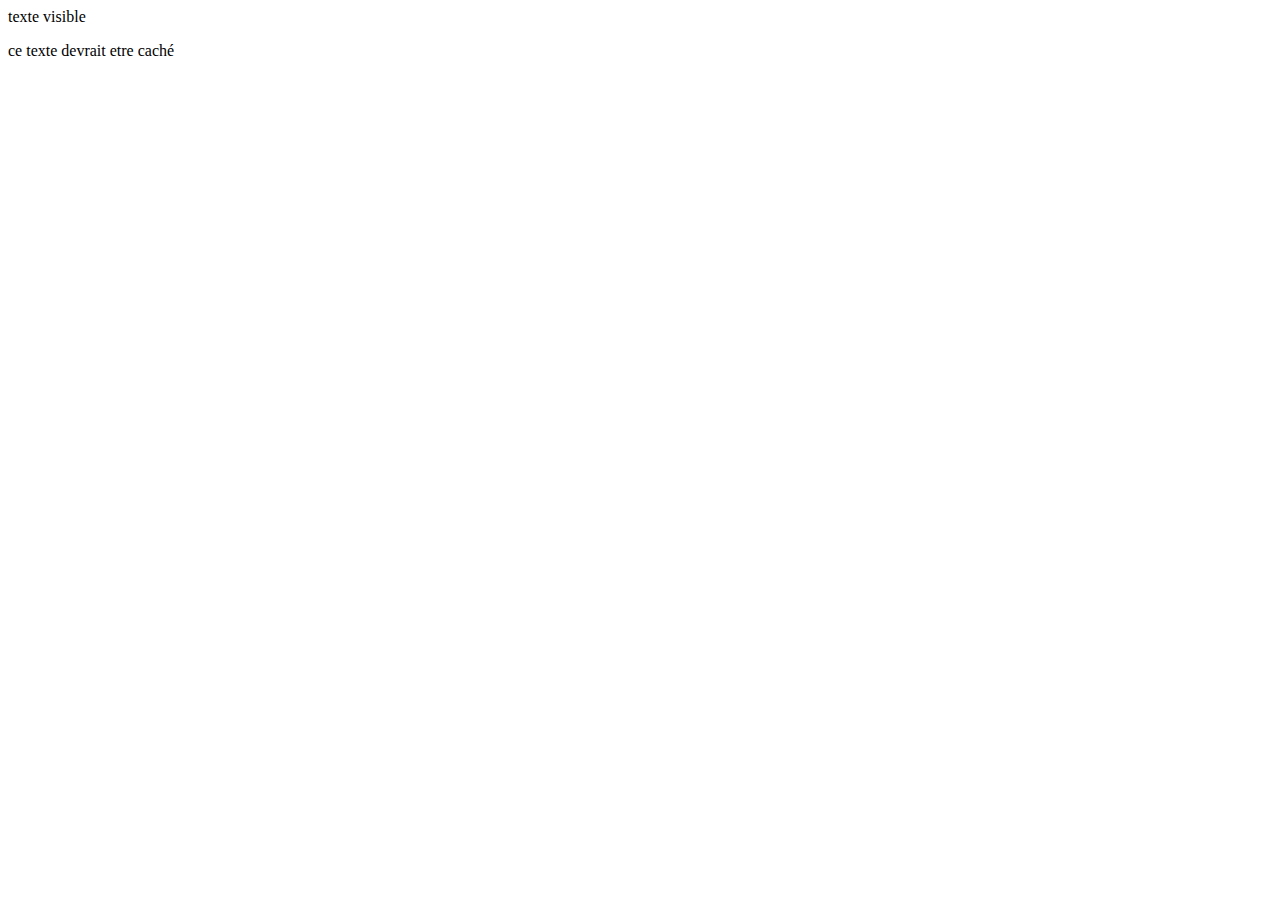
<file: cacherClass/index.html>
<html lang="en">
<head>
    <meta charset="UTF-8">
    <meta name="viewport" content="width=device-width, initial-scale=1.0">
    <title>Document</title>
    <link rel="stylesheet" href="style.css">
</head>
<body>
    <p id = "premier">texte visible</p>
    <p id =  "Second" class="hidden">ce texte devrait etre caché</p>
</body>
<script src="index.js"></script>
</html>
</file>
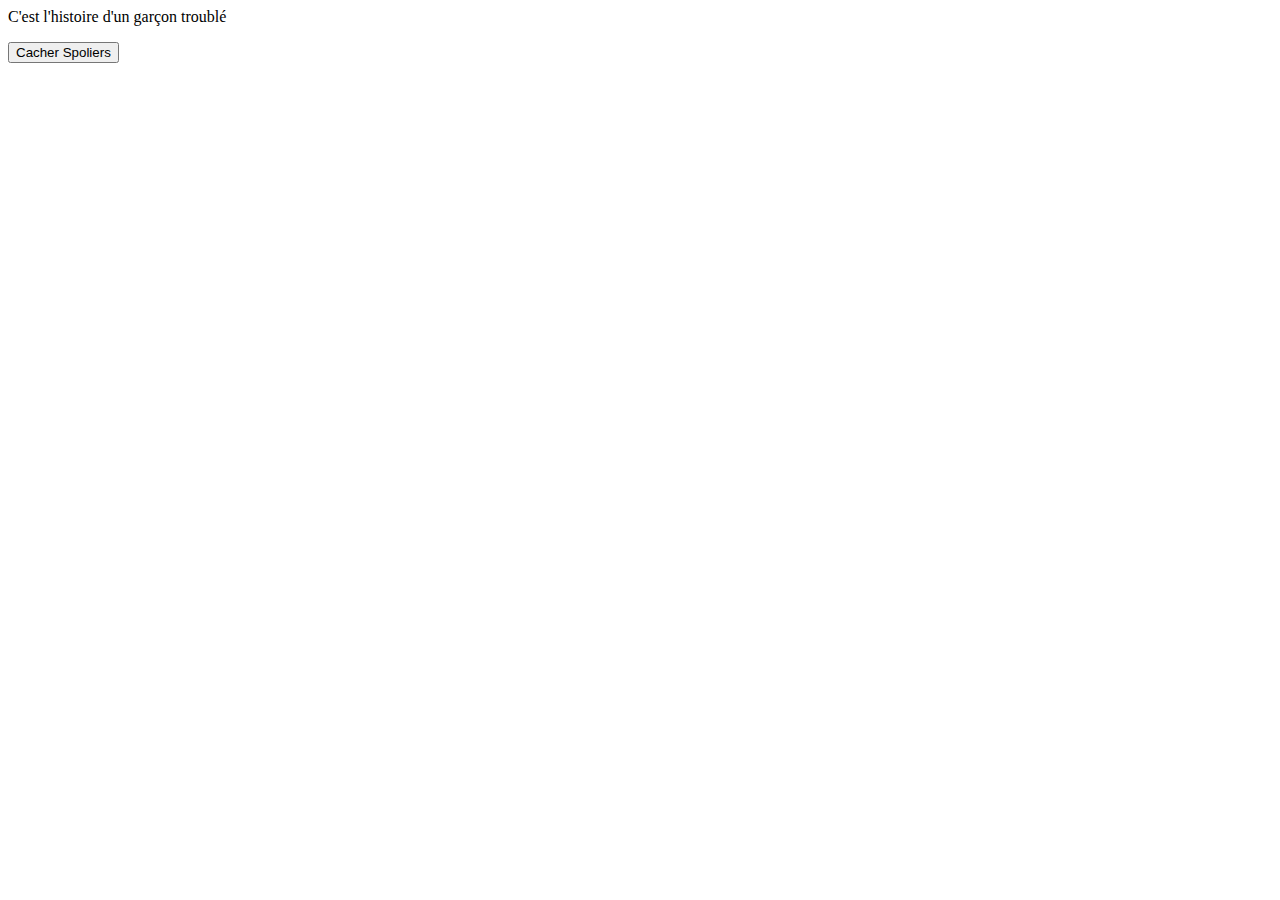
<file: cacherLesSpoilers/index.html>
<html lang="en">
<head>
    <meta charset="UTF-8">
    <meta name="viewport" content="width=device-width, initial-scale=1.0">
    <title>Document</title>
    <link rel="stylesheet" href="style.css">
</head>
<body>
    <p>C'est l'histoire d'un garçon troublé</p>
    <p class="spoiler">car il s'avère que son ours en peluche a disparu</p>
    <p class="spoiler">mais finalement il le retrouve</p>
    <button id="cacheSpoilers" >Cacher Spoliers</button>
    <script src="indexSpoiler.js"></script>
</body>

</html>
</file>
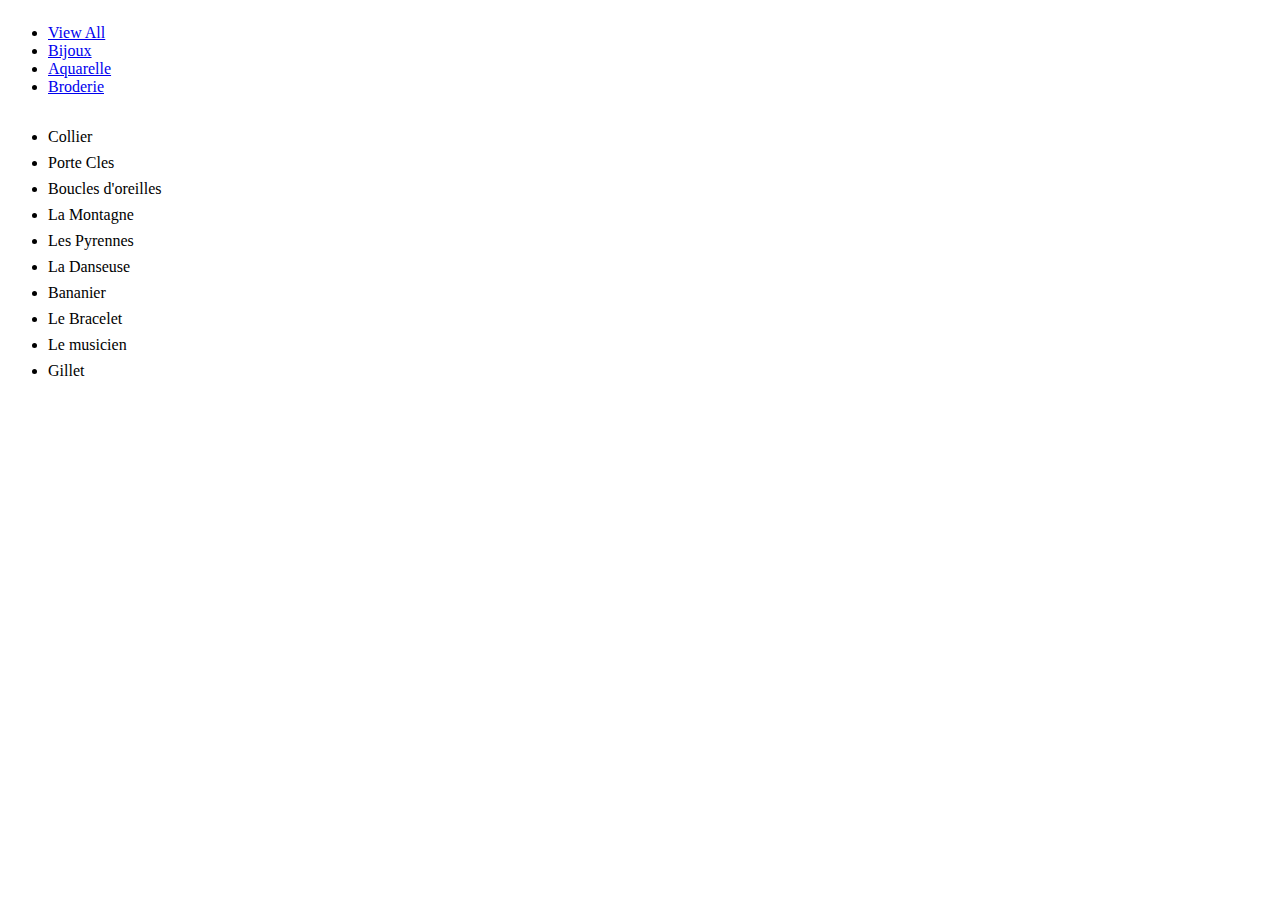
<file: filterByCategories/index.html>
<html lang="en">
<head>
    <meta charset="UTF-8">
    <meta name="viewport" content="width=device-width, initial-scale=1.0">
    <title>Document</title>
    <link rel="stylesheet" href="style.css">
</head>
<body>
    <div id="menu">

        <ul>
      
            <li><a href="#" data-filter="all">View All</a></li>

            <li><a href="#" data-filter="Bijoux">Bijoux</a></li>

            <li><a href="#" data-filter="Aquarelle">Aquarelle</a></li>

            <li><a href="#" data-filter="Broderie">Broderie</a></li>

        </ul>


    </div>
    <div >

        <ul class="articles">
        <li><article class="Bijoux">Collier</article></li>
        <li><article class="Broderie">Porte Cles</article></li>
        <li><article class="Bijoux">Boucles d'oreilles</article></li>
        <li><article class="Aquarelle">La Montagne</article></li>
        <li><article class="Aquarelle">Les Pyrennes</article></li>
        <li><article class="Aquarelle">La Danseuse</article></li>
        <li><article class="Broderie">Bananier</article></li>
        <li><article class="Bijoux"> Le Bracelet</article></li>
        <li><article class="Aquarelle">Le musicien </article></li>
        <li><article class="Broderie">Gillet</article></li>
        </ul>
       
    
          
    

    </div>

    <script src="script.js"></script>
</body>
</html>
</file>
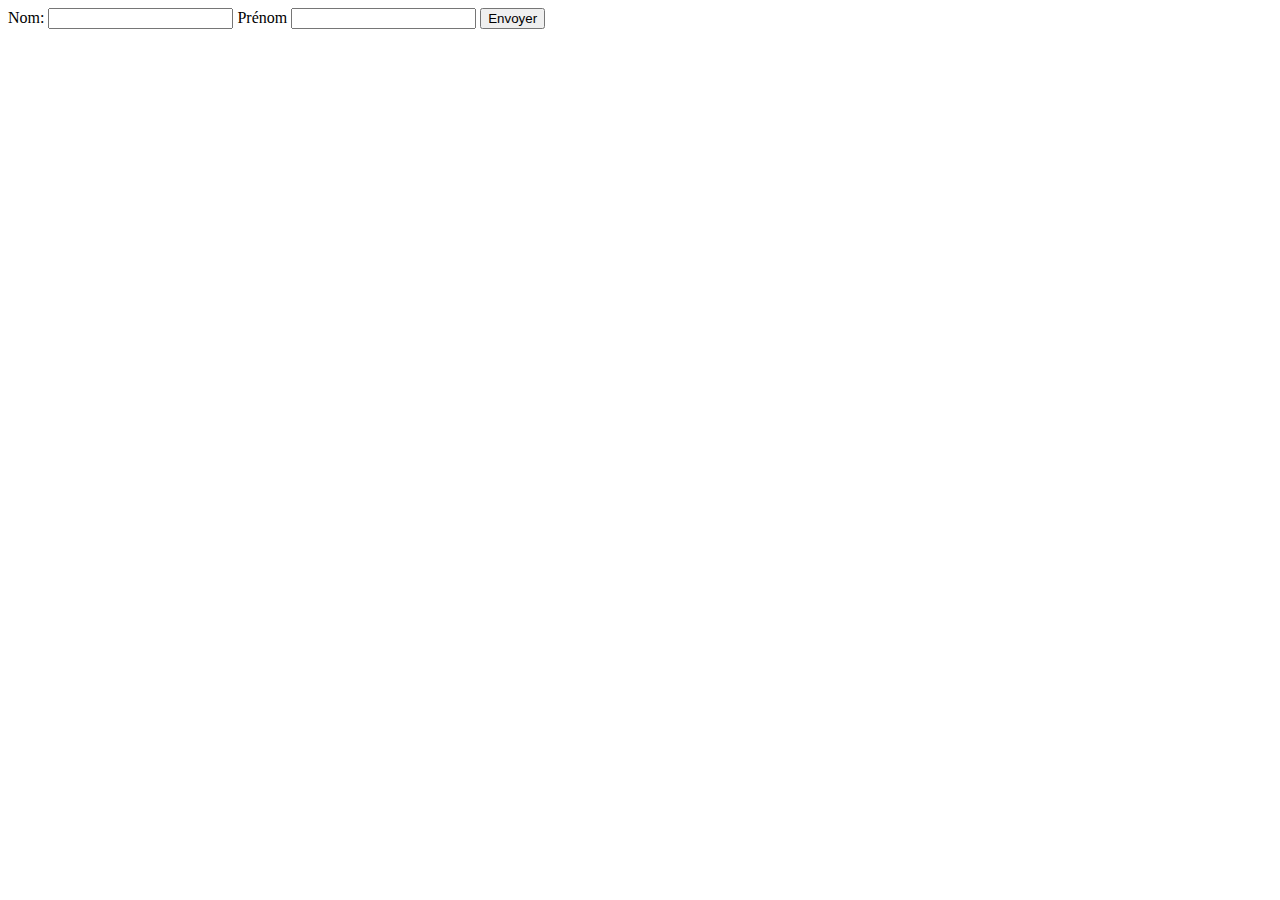
<file: JS-FORM-1/index.html>
<html lang="en">
<head>
    <meta charset="UTF-8">
    <meta name="viewport" content="initial-scale=1.0">
    <title>Document</title>
</head>
<body>
    <form action="urlDeMonSite.com" id = "form1">

    <label for="lastName">Nom:</label>
    <input id = "lastName" type ="text" value="">


    <label for="name"> Prénom</label>
    <input id = "name" type ="text" value="">
    
    
    <button type="submit">Envoyer</button>
    </form>
    <script src="index.js"></script>
</body>
</html>
</file>
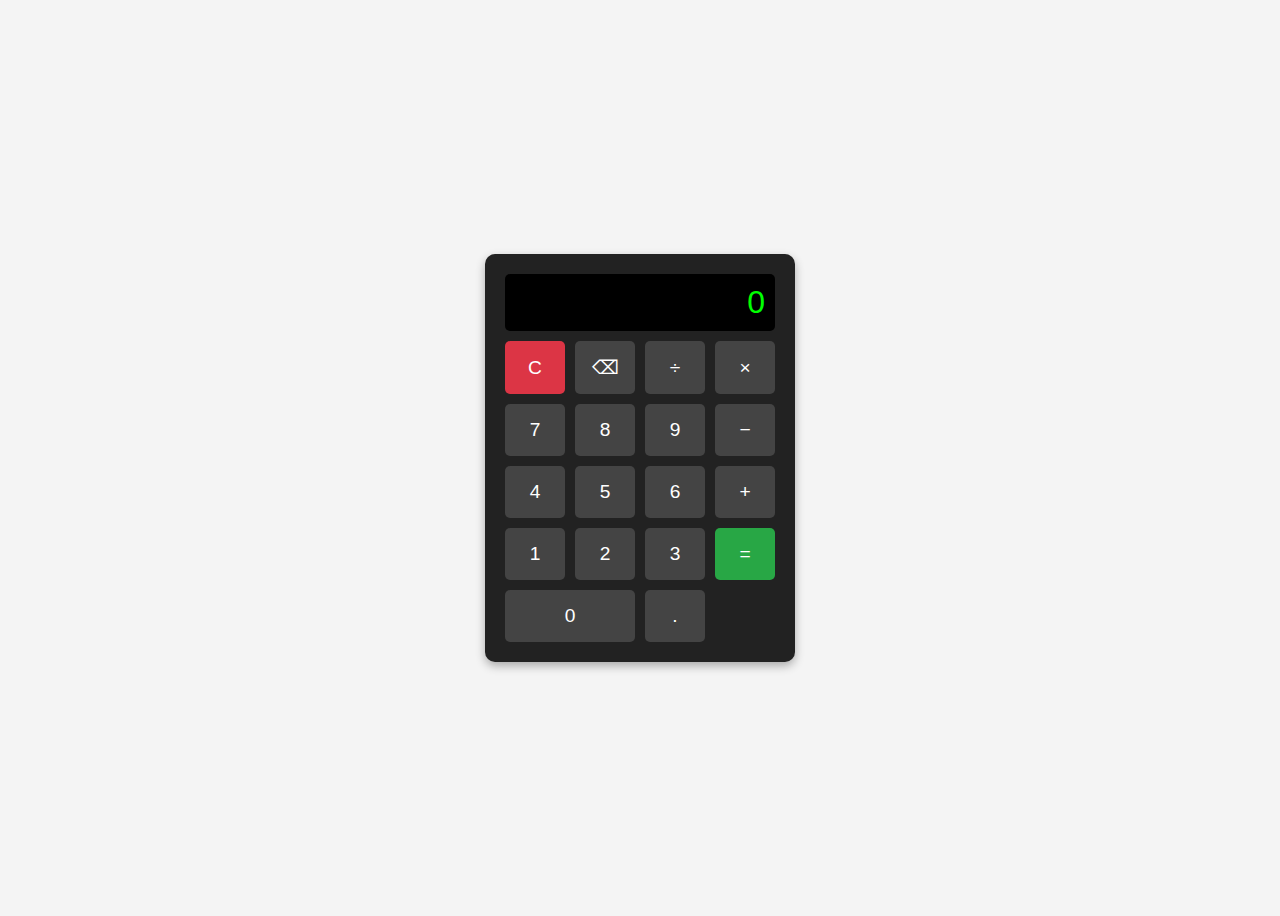
<file: calc/calc.html>
<html lang="en">
<head>
    <meta charset="UTF-8">
    <meta name="viewport" content="width=device-width, initial-scale=1.0">
    <title>Document</title>
    <link rel="stylesheet" href="style.css">
</head>

<body>
   
   



<div class="calculator">
   
 <div id="display" class="display">0</div>
 <div class="buttons">
        <button class="clear" onclick="clearDisplay()">C</button>
        <button onclick="deleteLast()">⌫</button>
        <button onclick="appendOperator('/')">÷</button>
        <button onclick="appendOperator('*')">×</button>

        <button onclick="appendNumber('7')">7</button>
        <button onclick="appendNumber('8')">8</button>
        <button onclick="appendNumber('9')">9</button>
        <button onclick="appendOperator('-')">−</button>

        <button onclick="appendNumber('4')">4</button>
        <button onclick="appendNumber('5')">5</button>
        <button onclick="appendNumber('6')">6</button>
        <button onclick="appendOperator('+')">+</button>

        <button onclick="appendNumber('1')">1</button>
        <button onclick="appendNumber('2')">2</button>
        <button onclick="appendNumber('3')">3</button>
        <button class="equal" onclick="calculate()">=</button>

        <button onclick="appendNumber('0')" style="grid-column: span 2;">0</button>
        <button onclick="appendNumber('.')">.</button>
       
    </div>
</div>


<script src="calc.js"></script>

</body>
</html>
</file>
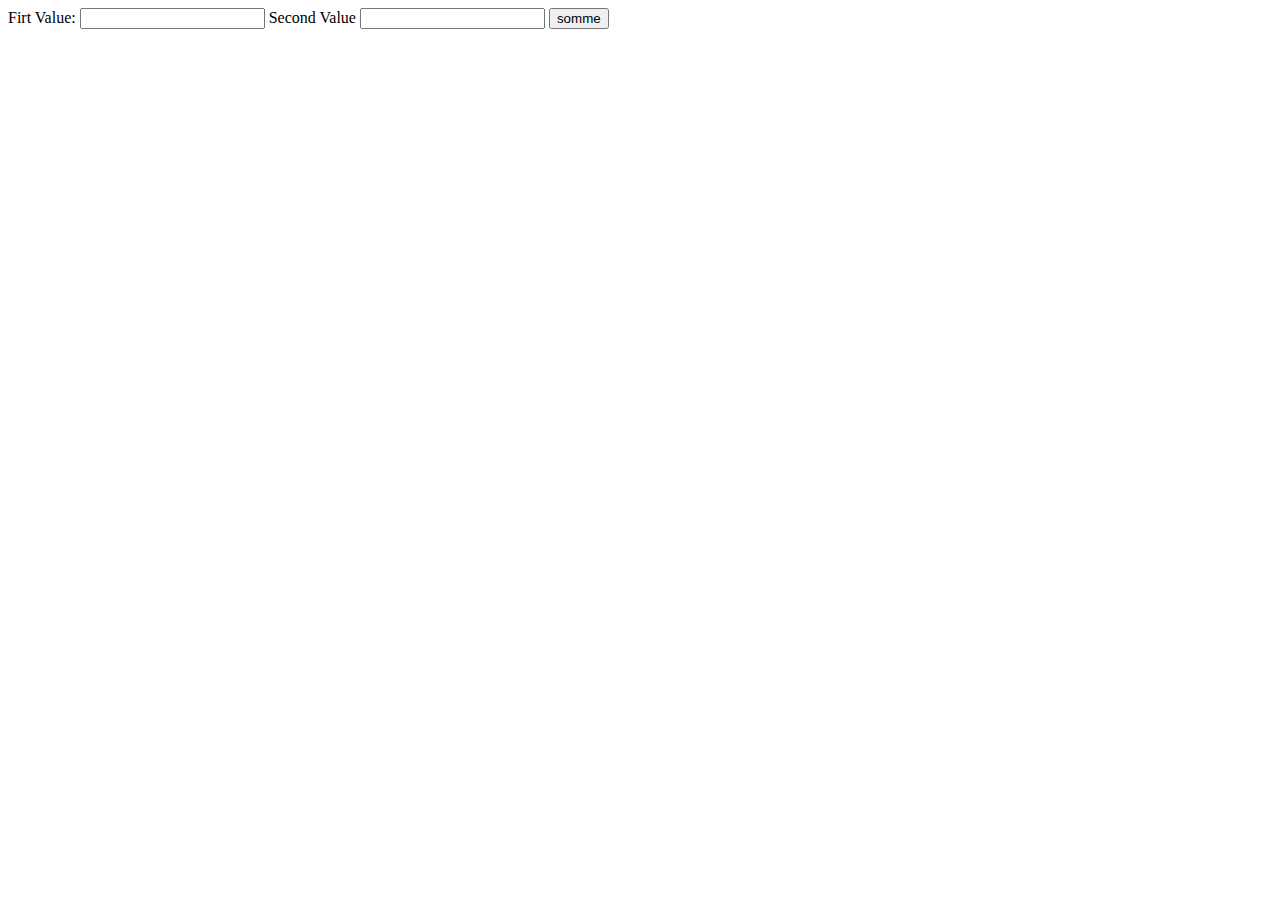
<file: Calculatrice/calculatrice.html>
<html lang="en">
<head>
    <meta charset="UTF-8">
    <meta name="viewport" content="initial-scale=1.0">
    <title>Document</title>
</head>
<body>
    <form action="urlDeMonSite.com" id = "calc">

    <label for="value1">Firt Value:</label>
    <input id = "premier-nombre" type ="number" value="">


    <label for="value2"> Second Value</label>
    <input id = "deuxieme-nombre" type ="number" value="">
    
    <label for="result" id="resultat"></label>




    <button type="submit" id="mon-bouton">somme</button>
    </form>
    <script src="calculatrice.js"></script>
</body>
</html>
</file>
<file: cacherClass/style.css>
.hidden{
    display: none
}
</file>
<file: cacherLesSpoilers/style.css>
.hidden{
    display: none;
}
</file>
<file: filterByCategories/style.css>
#menu 
 {
    display: flex;
    flex-direction: column;
}
#menu a {
  margin-bottom: 8px; 
}


.articles li{
    margin-bottom: 8px;
}
</file>
<file: calc/style.css>
body {
        font-family: Arial, sans-serif;
        background: #f4f4f4;
        display: flex;
        justify-content: center;
        align-items: center;
        height: 100vh;
    }
    .calculator {
        background: #222;
        padding: 20px;
        border-radius: 10px;
        box-shadow: 0 4px 10px rgba(0,0,0,0.3);
    }
    .display {
        background: #000;
        color: #0f0;
        font-size: 2em;
        padding: 10px;
        text-align: right;
        border-radius: 5px;
        margin-bottom: 10px;
        overflow-x: auto;
    }
    .buttons {
        display: grid;
        grid-template-columns: repeat(4, 60px);
        gap: 10px;
    }
    button {
        padding: 15px;
        font-size: 1.2em;
        border: none;
        border-radius: 5px;
        cursor: pointer;
        background: #444;
        color: white;
        transition: background 0.2s;
    }
    button:hover {
        background: #666;
    }
    .operator {
        background: #ff9500;
    }
    .operator:hover {
        background: #e08900;
    }
    .equal {
        background: #28a745;
    }
    .equal:hover {
        background: #218838;
    }
    .clear {
        background: #dc3545;
    }
    .clear:hover {
        background: #b02a37;
    }
</file>
